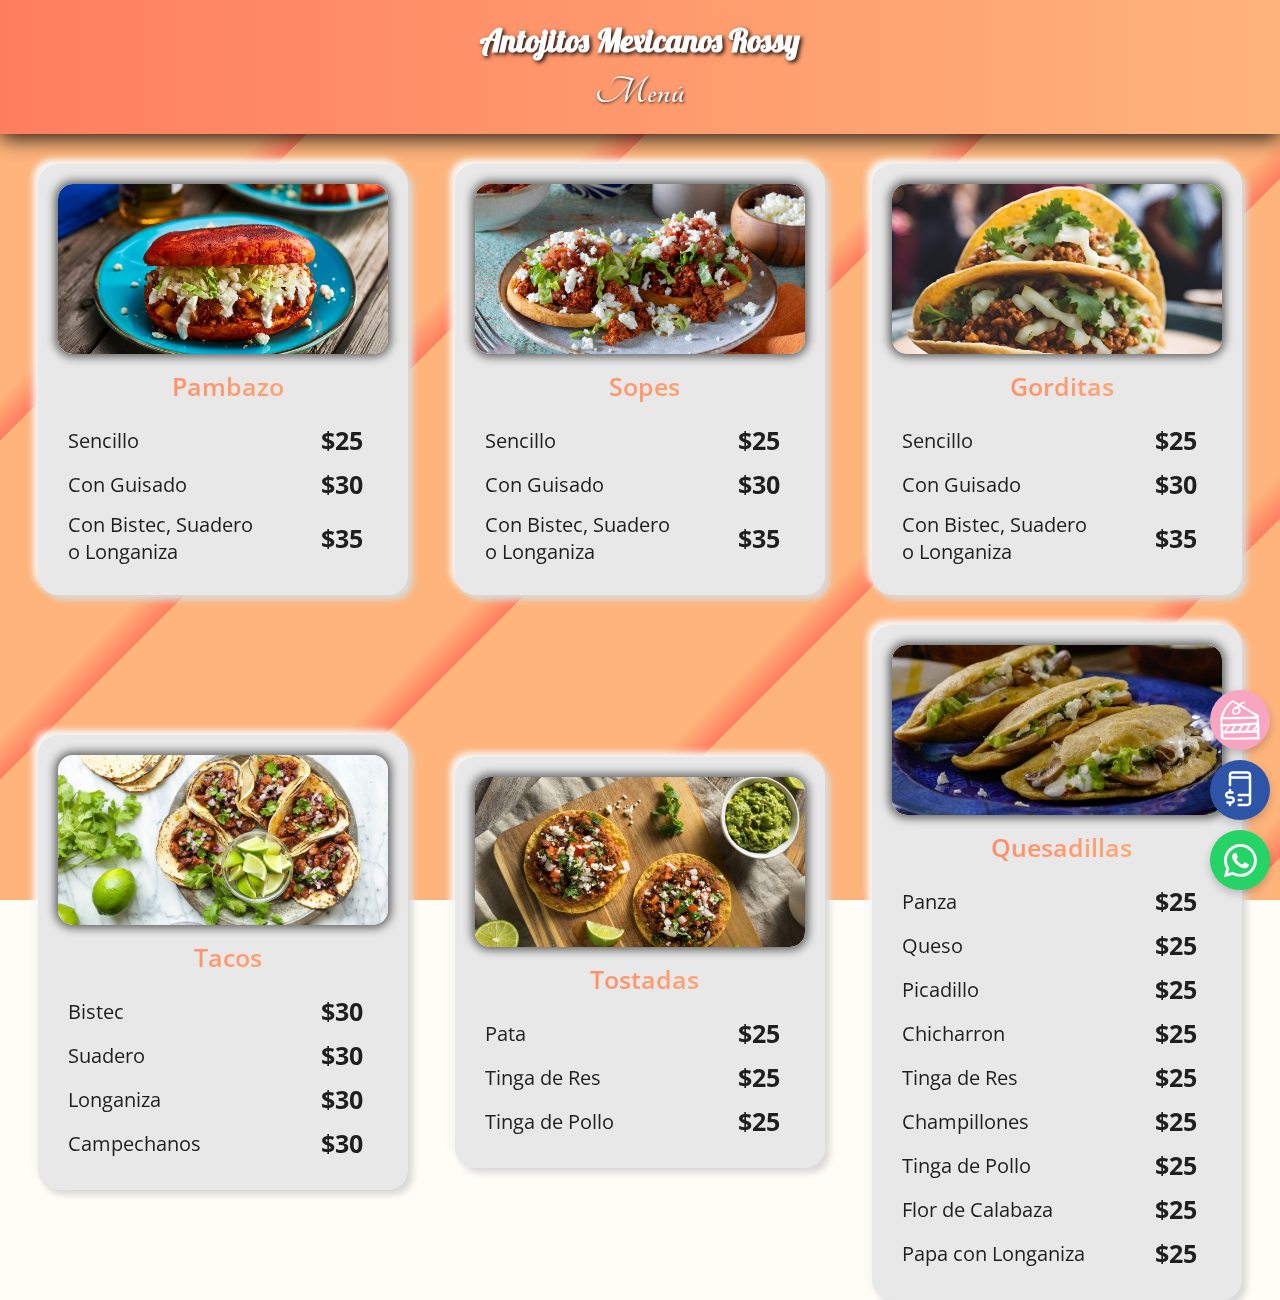
<file: index.html>
<!DOCTYPE html>
<html lang="en">
<head>
    <meta charset="UTF-8">
    <meta name="viewport" content="width=device-width, initial-scale=1.0">
    <title>Antojitos Mexicanos Rossy</title>
    <link rel="stylesheet" href="Menu/style.css">
    <link rel="stylesheet" href="https://cdn.jsdelivr.net/npm/bootstrap-icons@1.11.3/font/bootstrap-icons.min.css">
    <link rel="preconnect" href="https://fonts.googleapis.com">
    <link rel="preconnect" href="https://fonts.gstatic.com" crossorigin>
    <link href="https://fonts.googleapis.com/css2?family=Amatic+SC:wght@400;700&family=Dancing+Script:wght@400..700&family=Lobster&family=Tangerine&display=swap" rel="stylesheet">
    <link rel="preconnect" href="https://fonts.googleapis.com">
    <link rel="preconnect" href="https://fonts.gstatic.com" crossorigin>
    <link href="https://fonts.googleapis.com/css2?family=Nunito:ital,wght@0,200..1000;1,200..1000&family=Open+Sans:ital,wght@0,300..800;1,300..800&family=Roboto:ital,wght@0,100;0,300;0,400;0,500;0,700;0,900;1,100;1,300;1,400;1,500;1,700;1,900&display=swap" rel="stylesheet">
</head>
<body>
    <div class="container"></div>
    
    <div class="page-title">
        <h1>Antojitos Mexicanos Rossy</h1>
        <h2>Menú</h2>
    </div>

    <!-- Contenedor para las tarjetas -->
    <div class="card-container">
        <div class="card">
            <div class="card-image">
                <img src="Menu/Imagenes/pambazo.jpg" alt="Pambazo">
            </div>
            <h3 class="card-title">Pambazo</h3>
            <div class="card-body">
                <div class="item">
                    <p>Sencillo</p>
                    <span class="price">$25</span>
                </div>
                <div class="item">
                    <p>Con Guisado</p>
                    <span class="price">$30</span>
                </div>
                <div class="item">
                    <p>Con Bistec, Suadero<br>o Longaniza</p>
                    <span class="price">$35</span>
                </div>
            </div>
        </div>

        <div class="card">
            <div class="card-image">
                <img src="Menu/Imagenes/Sopes.jpg" alt="Sopes">
            </div>
            <h3 class="card-title">Sopes</h3>
            <div class="card-body">
                <div class="item">
                    <p>Sencillo</p>
                    <span class="price">$25</span>
                </div>
                <div class="item">
                    <p>Con Guisado</p>
                    <span class="price">$30</span>
                </div>
                <div class="item">
                    <p>Con Bistec, Suadero<br>o Longaniza</p>
                    <span class="price">$35</span>
                </div>
            </div>
        </div>

        <div class="card">
            <div class="card-image">
                <img src="Menu/Imagenes/Gorditas.jpg" alt="Gorditas">
            </div>
            <h3 class="card-title">Gorditas</h3>
            <div class="card-body">
                <div class="item">
                    <p>Sencillo</p>
                    <span class="price">$25</span>
                </div>
                <div class="item">
                    <p>Con Guisado</p>
                    <span class="price">$30</span>
                </div>
                <div class="item">
                    <p>Con Bistec, Suadero<br>o Longaniza</p>
                    <span class="price">$35</span>
                </div>
            </div>
        </div>

        <div class="card">
            <div class="card-image">
                <img src="Menu/Imagenes/Tacos.jpg" alt="Tacos">
            </div>
            <h3 class="card-title">Tacos</h3>
            <div class="card-body">
                <div class="item">
                    <p>Bistec</p>
                    <span class="price">$30</span>
                </div>
                <div class="item">
                    <p>Suadero</p>
                    <span class="price">$30</span>
                </div>
                <div class="item">
                    <p>Longaniza</p>
                    <span class="price">$30</span>
                </div>
                <div class="item">
                    <p>Campechanos</p>
                    <span class="price">$30</span>
                </div>
            </div>
        </div>

        <div class="card">
            <div class="card-image">
                <img src="Menu/Imagenes/Tostadas.jpg" alt="Tostadas">
            </div>
            <h3 class="card-title">Tostadas</h3>
            <div class="card-body">
                <div class="item">
                    <p>Pata</p>
                    <span class="price">$25</span>
                </div>
                <div class="item">
                    <p>Tinga de Res</p>
                    <span class="price">$25</span>
                </div>
                <div class="item">
                    <p>Tinga de Pollo</p>
                    <span class="price">$25</span>
                </div>
            </div>
        </div>

        <div class="card">
            <div class="card-image">
                <img src="Menu/Imagenes/Quesadillas.jpg" alt="Quesadillas">
            </div>
            <h3 class="card-title">Quesadillas</h3>
            <div class="card-body">
                <div class="item">
                    <p>Panza</p>
                    <span class="price">$25</span>
                </div>
                <div class="item">
                    <p>Queso</p>
                    <span class="price">$25</span>
                </div>
                <div class="item">
                    <p>Picadillo</p>
                    <span class="price">$25</span>
                </div>
                <div class="item">
                    <p>Chicharron</p>
                    <span class="price">$25</span>
                </div>
                <div class="item">
                    <p>Tinga de Res</p>
                    <span class="price">$25</span>
                </div>
                <div class="item">
                    <p>Champillones</p>
                    <span class="price">$25</span>
                </div>
                <div class="item">
                    <p>Tinga de Pollo</p>
                    <span class="price">$25</span>
                </div>
                <div class="item">
                    <p>Flor de Calabaza</p>
                    <span class="price">$25</span>
                </div>
                <div class="item">
                    <p>Papa con Longaniza</p>
                    <span class="price">$25</span>
                </div>
            </div>
        </div>
    </div>


    <a href="Transferencia/Transferencia.html" class="floating-btn-trans">
        <img src="Menu/Imagenes/Transfer.svg" alt="Ícono de Transferencia">
    </a>
    
    </a>
    <a href="https://wa.me/5610794249?text=Pedido%20a%20nombre%20de%3A%0APedido%3A%20" target="_blank" class="floating-btn-whats">
        <i class="bi bi-whatsapp"></i>
    </a>
    <a href="Postres/Postres.html" class="floating-btn-postres">
        <img src="Menu/Imagenes/cake.svg" alt="Postres" class="floating-btn-icon">
    </a>
    
</body>
</html>
</file>
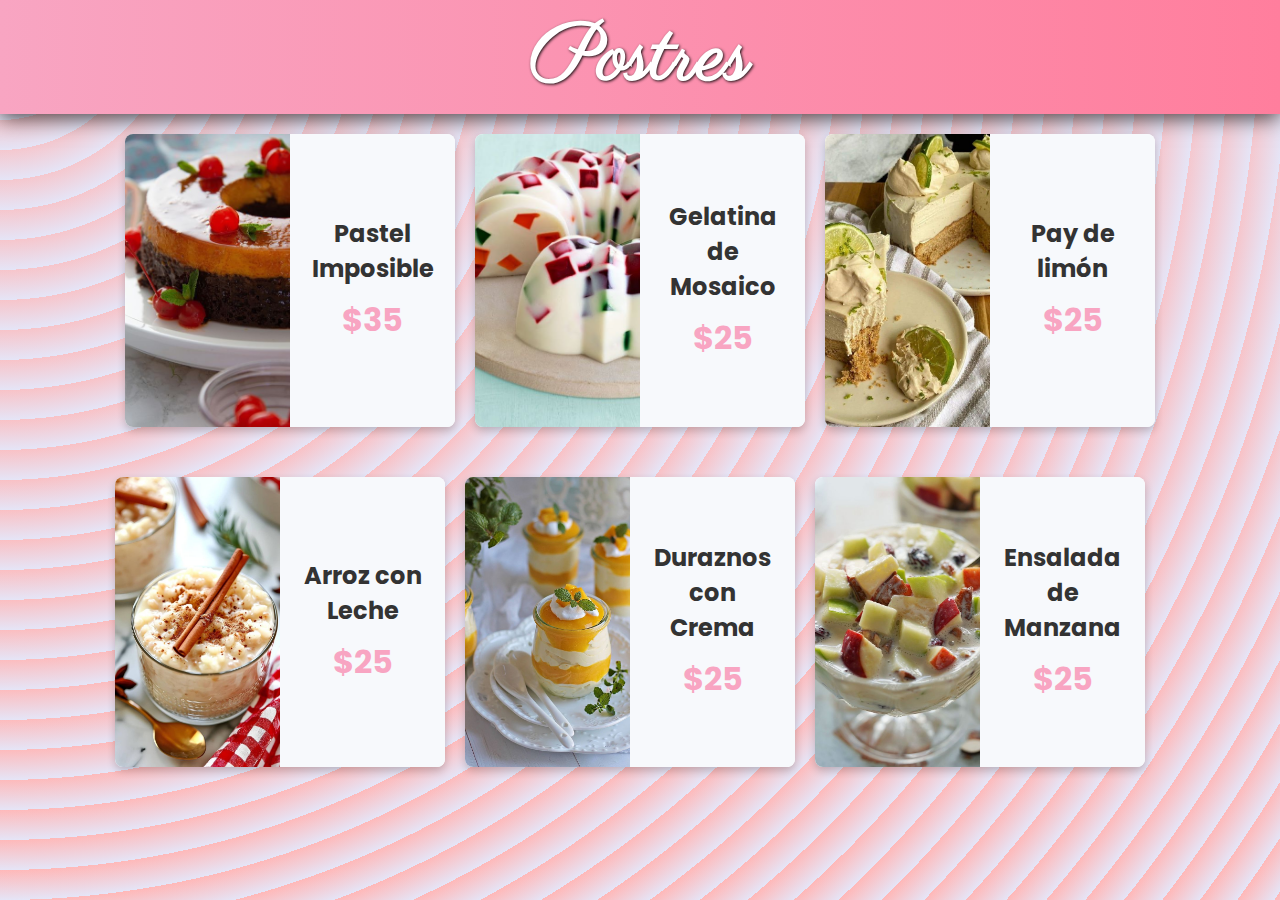
<file: Postres/Postres.html>
<!DOCTYPE html>
<html lang="en">
<head>
    <meta charset="UTF-8">
    <meta name="viewport" content="width=device-width, initial-scale=1.0">
    <title>Postres</title>
    <link rel="stylesheet" href="style.css">
    <link rel="stylesheet" href="https://cdn.jsdelivr.net/npm/bootstrap-icons@1.11.3/font/bootstrap-icons.min.css">
    <link rel="preconnect" href="https://fonts.googleapis.com">
<link rel="preconnect" href="https://fonts.gstatic.com" crossorigin>
<link href="https://fonts.googleapis.com/css2?family=Parisienne&family=Poppins:ital,wght@0,100;0,200;0,300;0,400;0,500;0,600;0,700;0,800;0,900;1,100;1,200;1,300;1,400;1,500;1,600;1,700;1,800;1,900&display=swap" rel="stylesheet">
<link href="https://fonts.googleapis.com/css2?family=Dancing+Script:wght@400..700&display=swap" rel="stylesheet">
<link href="https://fonts.googleapis.com/css2?family=Ms+Madi&display=swap" rel="stylesheet">
</head>
<body>
    <div class="container"></div>

    <div class="page-title">
        <h2>Postres</h2>
    </div>

    <div class="menu-container">
        <div class="card">
            <div class="img">
                <img src="../Menu/Imagenes/Pastel-imposible.jpg" alt="Pastel Imposible">
            </div>
            <div class="card-titulo">
                <p>Pastel Imposible</p>
                <span class="price">$35</span>
            </div>
        </div>

        <div class="card">
            <div class="img">
                <img src="../Menu/Imagenes/Gelatina.jpg" alt="Gelatina">
            </div>
            <div class="card-titulo">
                <p>Gelatina de Mosaico</p>
                <span class="price">$25</span>
            </div>
        </div>

        <div class="card">
            <div class="img">
                <img src="../Menu/Imagenes/Pay_de_limon.jpg" alt="pay de limon">
            </div>
            <div class="card-titulo">
                <p>Pay de limón</p>
                <span class="price">$25</span>
            </div>
        </div>

        <div class="card">
            <div class="img">
                <img src="../Menu/Imagenes/Arroz_con_Leche.jpg" alt="Arroz con Leche">
            </div>
            <div class="card-titulo">
                <p>Arroz con Leche</p>
                <span class="price">$25</span>
            </div>
        </div>

        <div class="card">
            <div class="img">
                <img src="../Menu/Imagenes/duraznos-con-crema.jpeg" alt="Duraznos con Crema">
            </div>
            <div class="card-titulo">
                <p>Duraznos con Crema</p>
                <span class="price">$25</span>
            </div>
        </div>

        <div class="card">
            <div class="img">
                <img src="../Menu/Imagenes/Ensalada_De_Manzana.jpg" alt="Ensalada de Ensalada de Manzana">
            </div>
            <div class="card-titulo">
                <p>Ensalada de Manzana</p>
                <span class="price">$25</span>
            </div>
        </div>
    <div>

    <a href="../index.html" class="floating-btn-back">
        <i class="bi bi-caret-left"></i>
        <p>Atras</p>
    </a>

</body>
</html>
</file>
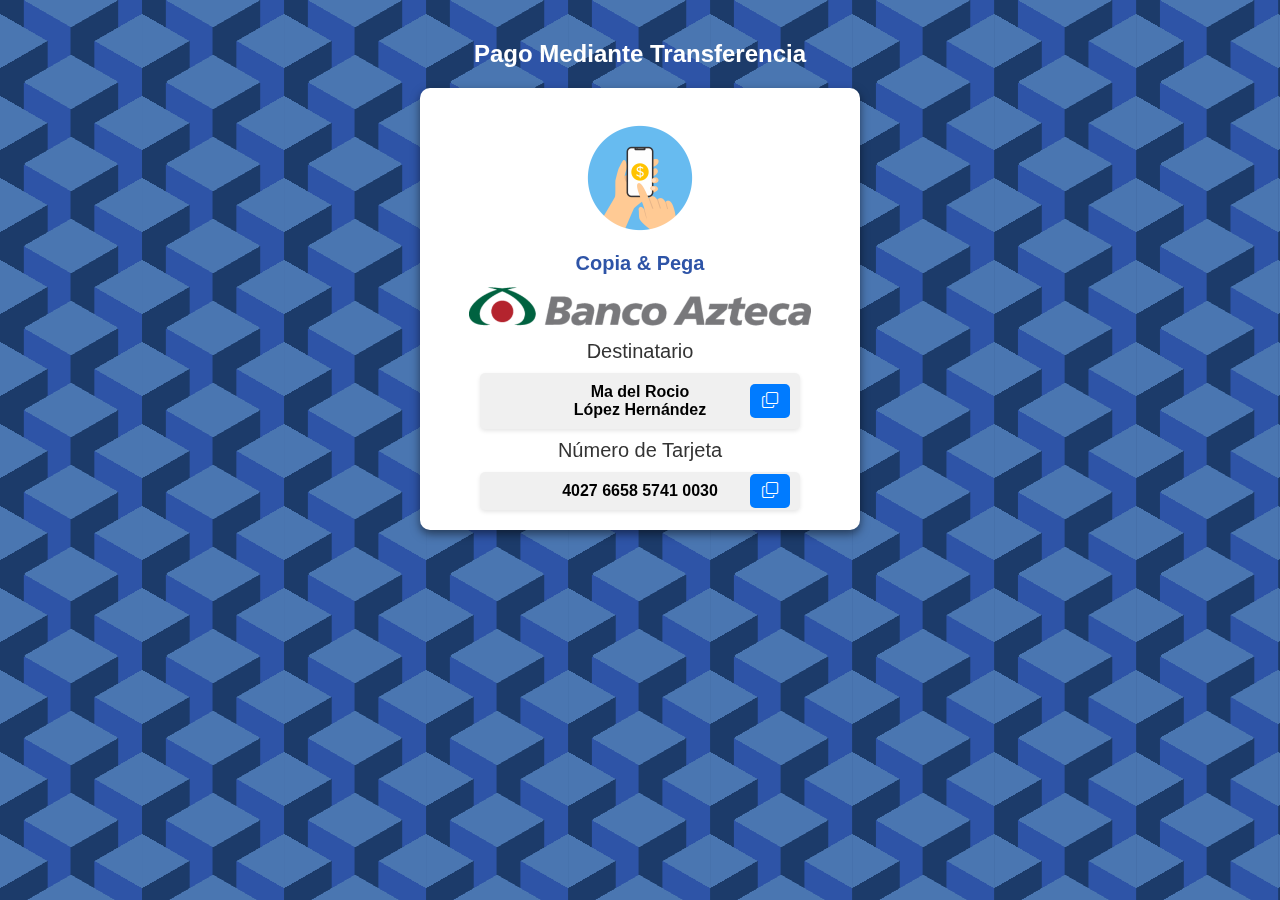
<file: Transferencia/Transferencia.html>
<!DOCTYPE html>
<html lang="en">
<head>
    <meta charset="UTF-8">
    <meta name="viewport" content="width=device-width, initial-scale=1.0">
    <title>Transferencia</title>
    <link rel="stylesheet" href="style.css"> 
    <link rel="stylesheet" href="https://cdn.jsdelivr.net/npm/bootstrap-icons@1.11.3/font/bootstrap-icons.min.css">
</head>
<body>
    <div class="container"></div>

    <h2>Pago Mediante Transferencia</h2>
    <div class="contenedor-card">
        <div class="contendor-img-trans">
            <img src="Imagenes/Transferencia.png" alt="Transferencia">
            <p>Copia & Pega</p>
        </div>
        <div class="contendor-img-azteca">
            <img src="Imagenes/Azteca.png" alt="Azteca">
        </div>
        <p>Destinatario</p>
        <div class="copy-container">
            <!-- 'data-copy' contiene el texto que se copiará -->
            <span id="nombre" data-copy="Ma del Rocio López Hernández">Ma del Rocio<br>López Hernández</span>
            <button class="copy-button" onclick="copyToClipboard('nombre')">
                <i class="bi bi-copy"></i>
            </button>
        </div>
        <p>Número de Tarjeta</p>
        <div class="copy-container">
            <!-- 'data-copy' contiene el número real que se copiará -->
            <span id="card-number" data-copy="4027665857410030">4027 6658 5741 0030</span>
            <button class="copy-button" onclick="copyToClipboard('card-number')">
                <i class="bi bi-copy"></i>
            </button>
        </div>
    </div>

    <a href="../index.html" class="floating-btn-back">
        <i class="bi bi-caret-left"></i>
        <p>Atras</p>
    </a>

    <script src="script.js"></script>
</body>

</html>
</file>
<file: Menu/style.css>
* {
    margin: 0;
    padding: 0; 
    font-family: 'open sans';
    
}
body {
    background:#fffdf6;
}

html, body {
    margin: 0; /* Elimina el margen predeterminado */
    padding: 0; /* Elimina el relleno predeterminado */
    height: 100%; /* Asegura que el body y html ocupen toda la altura */
}

.container {
    position: fixed; /* Fija el contenedor al fondo */
    top: 0;
    left: 0;
    width: 100%;
    height: 100%;
    background-image: repeating-linear-gradient(
        -45deg,
        #feb47b 0,
        transparent 30px,
        #ff7e5f 30px,
        transparent 60px,
        #feb47b 120px,
        transparent 240px
    );
    background-color: #feb47b;
    z-index: -1; /* Esto asegura que el fondo esté detrás de todo el contenido */
}


.card-container {
    display: flex;
    flex-wrap: wrap; /* Permite que las tarjetas se distribuyan en múltiples líneas */
    justify-content: space-between; /* Distribuye el espacio entre las tarjetas */
    gap: 30px; /* Espaciado entre las tarjetas */
    margin: 30px; /* Margen alrededor del contenedor */
}

.page-title {
    text-align: center; /* Centra el texto */
    padding: 20px; /* Espacio interno */
    background: linear-gradient(to right, #ff7e5f, #feb47b); /* Degradado de fondo */
    border-radius: 0; /* Bordes redondeados */
    box-shadow: 0 4px 20px rgba(0, 0, 0, 0.9); /* Sombra para dar profundidad */
    margin-bottom: 20px; /* Espacio debajo del título */
}

.page-title h1 {
    font-size: 2em; /* Tamaño de fuente grande para el título */
    color: white; /* Color del texto */
    text-shadow: 2px 2px 4px rgba(0, 0, 0, 0.9); /* Sombra de texto */
    margin: 0; /* Eliminar margen por defecto */
    font-family: 'Lobster';
}

.page-title h2 {
    font-size: 2.5em; /* Tamaño de fuente menor para el subtítulo */
    color: white; /* Color del texto */
    margin-top: 10px; /* Espacio encima del subtítulo */
    text-shadow: 1px 1px 3px rgba(0, 0, 0, 0.9); /* Sombra de texto */
    letter-spacing: 1px; /* Espaciado entre letras */
    font-family: 'Tangerine';
}


.card {
    padding: 20px;
    width: 330px;
    min-height: 370px;
    border-radius: 20px;
    background: #e8e8e8;
    box-shadow: 5px 5px 6px #dadada,
                -5px -5px 6px #f6f6f6;
    margin: auto;
    animation: fadeIn 1s ease-out forwards; /* Animación de fade-in */
}

@keyframes fadeIn {
    from {
        opacity: 0; /* Comienza invisible */
    }
    to {
        opacity: 1; /* Termina totalmente visible */
    }
}

.card-title {
    font-size: 25px;
    font-weight: 600;
    background: linear-gradient(to right, #ff7e5f, #feb47b); /* Degradado de fondo */
    -webkit-background-clip: text; /* Aplica el degradado solo al texto en WebKit */
    background-clip: text; /* Aplica el degradado solo al texto en otros navegadores */
    color: transparent; /* Hace el texto transparente para que solo se vea el degradado */
    margin: 15px 0 0 10px;
    text-align: center;
}

.card-image {
    height: 170px; /* Altura fija para la imagen */
    background-color: #c9c9c9;
    border-radius: 15px;
    box-shadow: inset 8px 8px 10px #c3c3c3,
                inset -8px -8px 10px #cfcfcf,
                0px 0px 10px 3px rgba(0, 0, 0, 0.6); /* Sombra añadida */
    overflow: hidden;
}

.card-image img {
    width: 100%;
    height: 100%; /* Fija la altura de la imagen a la altura del contenedor */
    object-fit: cover; /* Ajusta la imagen para cubrir el contenedor sin distorsionarse */
    border-radius: 15px; /* Bordes redondeados en la imagen */
}

.card-body {
    margin: 20px 0 10px 10px;
    color: rgb(31, 31, 31);
    font-size: 20px;
}

.card-body .item {
    display: flex;
    align-items: center;
    margin-bottom: 10px;
}

.card-body .item p {
    margin-right: 10px;
    flex: 1;
}

.price {
    margin-right: 25px;
    font-weight: bold;
    font-size: 25px;
}

.btn-plus:hover, .btn-minus:hover {
    background-color: #ccc;
}

span {
    margin: 0 10px;
    font-size: 16px;
}

.footer {
    float: right;
    margin: 28px 0 0 18px;
    font-size: 13px;
    color: #636363;
}

.by-name {
    font-weight: 700;
}

.add-to-cart {
    margin: auto;
    display: block;
    background-color: #2e54a7;
    color: white;
    border: none;
    border-radius: 5px;
    padding: 10px 15px;
    cursor: pointer;
    transition: background-color 0.3s;
}

.add-to-cart:hover {
    background-color: #1c3c7a;
}






/* Animación de entrada para los botones */
@keyframes slideIn {
    0% {
        opacity: 0;
        transform: translateY(20px);
    }
    100% {
        opacity: 1;
        transform: translateY(0);
    }
}

@keyframes bounceIn {
    0% {
        opacity: 0;
        transform: scale(0.5);
    }
    50% {
        opacity: 1;
        transform: scale(1.1);
    }
    100% {
        opacity: 1;
        transform: scale(1);
    }
}



/* Estilo para el botón de WhatsApp */
.floating-btn-whats {
    position: fixed;
    bottom: 10px;
    right: 10px;
    background-color: #25D366;
    color: white;
    border-radius: 50%;
    width: 60px;
    height: 60px;
    display: flex;
    justify-content: center;
    align-items: center;
    font-size: 33px;
    cursor: pointer;
    box-shadow: 0 4px 8px rgba(0, 0, 0, 0.2);
    animation: bounceIn 1s ease-out;
}


/* Estilo para el botón flotante de postres */
.floating-btn-postres  {
    position: fixed;
    bottom: 150px;
    right: 10px;
    background-color: #f8a5c2; /* Color pastel para postres */
    color: white;
    border-radius: 50%;
    width: 60px;
    height: 60px;
    display: flex;
    justify-content: center;
    align-items: center;
    font-size: 24px;
    cursor: pointer;
    box-shadow: 0 4px 8px rgba(0, 0, 0, 0.2);
    animation: slideIn 1s ease-out;
}

.floating-btn-postres img {
    width: 40px;  /* Ajusta el tamaño del icono */
    height: 40px; /* Ajusta el tamaño del icono */
    object-fit: contain; /* Asegura que el icono no se distorsione */
    filter: brightness(0) invert(1);  /* Esta combinación convierte el color a blanco */
}



.floating-btn-trans  {
    position: fixed;
    bottom: 80px;
    right: 10px;
    background-color: #2e54a7; /* Color pastel para postres */
    color: white;
    border-radius: 50%;
    width: 60px;
    height: 60px;
    display: flex;
    justify-content: center;
    align-items: center;
    font-size: 24px;
    cursor: pointer;
    box-shadow: 0 4px 8px rgba(0, 0, 0, 0.2);
    animation: slideIn 1s ease-out;
}
.floating-btn-trans img {
    width: 40px;  /* Ajusta el tamaño del icono */
    height: 40px; /* Ajusta el tamaño del icono */
    object-fit: contain; /* Asegura que el icono no se distorsione */
    filter: brightness(0) invert(1);  /* Esta combinación convierte el color a blanco */
}
</file>
<file: Postres/style.css>
/* Estilos generales */
* {
    margin: 0;
    padding: 0;
    box-sizing: border-box;
    font-family: 'Poppins', sans-serif;
}

html, body {
    margin: 0; /* Elimina el margen predeterminado */
    padding: 0; /* Elimina el relleno predeterminado */
    height: 100%; /* Asegura que el body y html ocupen toda la altura */
    overflow-x: hidden; /* Evita el desbordamiento horizontal */
}

.container {
    position: fixed; /* Fija el contenedor al fondo */
    top: 0;
    left: 0;
    width: 100%;
    height: 100%;
    background-color: #e5e5f7; /* Color de fondo */
    opacity: 1;
    z-index: -1; /* Asegura que el fondo quede detrás del contenido */
    background-image: 
        repeating-radial-gradient(
            circle at 0 0,
            transparent 0,
            #e5e5f7 30px
        ),
        repeating-linear-gradient(#ffb5b58a, #ffb8b8);

}


body {
    display: flex;
    flex-direction: column;
    align-items: center;
    background-color: #f4f4f9;
    font-family: Arial, sans-serif;
}

/* Título de la página */
.page-title {
    text-align: center;
    background: linear-gradient(to right, #f8a5c2, #ff7e9d);
    box-shadow: 0 4px 20px rgba(0, 0, 0, 0.7);
    margin-bottom: 20px;
    width: 100%;
}

.page-title h2 {
    font-size: 5em;
    color: white;
    margin-top: 5px;
    text-shadow: 1px 1px 3px rgba(0, 0, 0, 0.9);
    letter-spacing: 1px;
    font-family: 'parisienne';
}

/* Contenedor del menú de tarjetas */
.menu-container {
    display: flex;
    flex-wrap: wrap;
    gap: 20px;
    justify-content: center;
    width: 90%;
    max-width: 1200px;
}

/* Estilos de la tarjeta individual */
.card {
    display: flex;
    width: 100%;
    max-width: 330px;
    min-height: 290px;
    background-color: #fff;
    border-radius: 8px;
    box-shadow: 0 4px 8px rgba(0, 0, 0, 0.2);
    overflow: hidden;
    margin-bottom: 30px;
}

/* Imagen de la tarjeta */
.img {
    width: 50%;
    overflow: hidden;
}

.img img {
    width: 100%;
    height: 100%;
    object-fit: cover;
    display: block;
}

/* Contenedor del título y precio */
.card-titulo {
    width: 50%;
    display: flex;
    flex-direction: column;
    justify-content: center;
    align-items: center;
    padding: 20px;
    text-align: center;
    background-color: #f7f9fc;
}

.card-titulo p {
    font-size: 1.5em;
    font-weight: bold;
    margin-bottom: 10px;
    color: #333;
}

.price {
    font-size: 2em;
    color: #f8a5c2;
    font-family: 'Poppins', sans-serif;
    font-weight: 700;
}

/* Botón de regreso */
.floating-btn-back {
    position: fixed;
    bottom: -100px; /* Inicialmente fuera de la pantalla */
    right: 20px;
    background-color: #2e54a7;
    color: white;
    border: none;
    border-radius: 10px;
    padding: 10px 15px;
    display: flex;
    justify-content: center;
    align-items: center;
    text-align: center;
    box-shadow: 0 4px 8px rgba(0, 0, 0, 0.2);
    cursor: pointer;
    text-decoration: none;
    animation: slide-up 1s ease-out forwards, bounceRotate 3s ease-in-out 1s forwards; /* Animación para que suba y luego haga el rebote */
}

/* Estilo para el texto dentro del botón */
.floating-btn-back p {
    margin: auto;
    font-size: 15px;
    color: white;
}

/* Estilo para el ícono */
.floating-btn-back i {
    font-size: 20px;
    transition: transform 0.5s ease;
}

/* Keyframes para el movimiento de subida */
@keyframes slide-up {
    0% {
        bottom: -100px; /* Comienza fuera de la pantalla */
    }
    100% {
        bottom: 20px; /* Llega a su posición final */
    }
}

/* Keyframes para la animación de rebote y rotación */
@keyframes bounceRotate {
    0%, 100% {
        transform: translateY(0) rotate(0deg); /* Posición inicial */
    }
    20% {
        transform: translateY(-8px) rotate(-5deg); /* Rebote hacia arriba y leve rotación */
    }
    50% {
        transform: translateY(0) rotate(5deg); /* Vuelve hacia abajo con ligera rotación opuesta */
    }
    70% {
        transform: translateY(-4px) rotate(0deg); /* Rebote más leve */
    }
}
</file>
<file: Transferencia/style.css>
body {
    font-family: 'Arial', sans-serif; /* Fuente general */
    background-color: #f8f9fa; /* Color de fondo suave */
    margin: 0;
    padding: 20px;
}

.container {
    width: 100%;
    height: 100%;
    --s: 82px;
    
    /* Nuevos colores basados en #2e54a7 */
    --c1: #1c3b6a; /* Color más oscuro */
    --c2: #2e54a7; /* Color base */
    --c3: #4a76b1; /* Color más claro */

    --_g: var(--c3) 0 120deg, #0000 0;
    background: conic-gradient(from -60deg at 50% calc(100% / 3), var(--_g)),
        conic-gradient(from 120deg at 50% calc(200% / 3), var(--_g)),
        conic-gradient(
            from 60deg at calc(200% / 3),
            var(--c3) 60deg,
            var(--c2) 0 120deg,
            #0000 0
        ),
        conic-gradient(from 180deg at calc(100% / 3), var(--c1) 60deg, var(--_g)),
        linear-gradient(
            90deg,
            var(--c1) calc(100% / 6),
            var(--c2) 0 50%,
            var(--c1) 0 calc(500% / 6),
            var(--c2) 0
        );
    background-size: calc(1.732 * var(--s)) var(--s);
    
    position: fixed; /* Hace que el contenedor se quede fijo al fondo */
    top: 0;
    left: 0;
    z-index: -1; /* Asegura que el fondo quede detrás del contenido */
}

h2 {
    text-align: center; /* Centra el título */
    color: white; /* Color del título */
    margin-bottom: 20px; /* Espacio inferior */
}

.contenedor-card {
    background: white; /* Fondo blanco para la tarjeta */
    border-radius: 10px; /* Bordes redondeados */
    box-shadow: 0 4px 10px rgba(0, 0, 0, 0.5); /* Sombra sutil */
    padding: 20px; /* Espacio interno */
    max-width: 400px; /* Ancho máximo */
    margin: auto; /* Centra la tarjeta */
    text-align: center; /* Centra el texto dentro de la tarjeta */
}

.contendor-img-trans img {
    width: 120px; /* Ancho de las imágenes */
    height: auto; /* Mantiene la proporción de la imagen */
    margin: 10px; /* Espacio inferior de las imágenes */
}

.contendor-img-azteca {
    display: flex; /* Asegura que el contenido se alinee correctamente */
    justify-content: center; /* Centra horizontalmente */
    align-items: center; /* Centra verticalmente */
    margin: 10px;
}

.contendor-img-azteca img {
    max-width: 90%; /* La imagen no será más grande que su contenedor */
    height: auto; /* Mantiene la proporción de la imagen */
    display: block; /* Elimina espacios blancos alrededor de la imagen */
    margin: 0 auto; /* Centra la imagen */
}


.contendor-img-trans p {
    font-size: 20px; /* Tamaño del texto de transferencia */
    font-weight: bold; /* Negrita */
    color: #2e54a7; /* Color del texto */
    margin: 0; /* Elimina margen */
}

p {
    color: #333; /* Color gris oscuro para el texto */
    margin: 10px 0; /* Espacio superior e inferior */
    font-size: 20px;
}
.copy-container {
    position: relative; /* Para manejar la posición absoluta del botón */
    display: flex;
    align-items: center; /* Alinea verticalmente el contenido */
    justify-content: center; /* Centra el contenido (texto) */
    padding: 10px; /* Espaciado interno */
    background-color: #f0f0f0;
    border-radius: 5px;
    box-shadow: 0 2px 4px rgba(0, 0, 0, 0.1);
    max-width: 300px;
    margin: auto;
}

#nombre, #card-number {
    font-size: 16px;
    font-weight: bold;
    text-align: center; /* Asegura que el texto esté centrado */
    margin: 0 auto; /* Centra el texto */
}

.copy-button {
    position: absolute; /* Posiciona el botón independientemente */
    right: 10px; /* Lo ajusta al borde derecho del contenedor */
    top: 50%; /* Centra verticalmente el botón */
    transform: translateY(-50%); /* Ajusta la posición vertical precisa */
    background-color: #007bff;
    border: none;
    border-radius: 5px;
    color: white;
    padding: 8px 12px;
    cursor: pointer;
    transition: background-color 0.3s;
    flex-shrink: 0; /* Evita que el botón cambie de tamaño */
}

.copy-button i {
    font-size: 16px;
}

/* Media query para pantallas pequeñas */
@media (max-width: 400px) {
    .copy-container {
        flex-direction: column; /* Apila texto y botón verticalmente */
        align-items: center; /* Centra ambos elementos */
        padding: 15px; /* Ajusta el espaciado */
    }

    #nombre, #card-number {
        margin-bottom: 10px; /* Añade espacio entre el texto y el botón */
    }

    .copy-button {
        position: relative; /* Cambia a posición relativa para adaptarse */
        top: 0;
        right: 0;
        transform: none; /* Elimina transformaciones para un diseño limpio */
        width: 15%; /* Ocupa el ancho completo en pantallas pequeñas */
        text-align: center; /* Centra el texto dentro del botón */
    }
}



/* Botón de regreso */
.floating-btn-back {
    position: fixed;
    bottom: -100px; /* Inicialmente fuera de la pantalla */
    right: 20px;
    background-color: #2e54a7;
    color: white;
    border: none;
    border-radius: 10px;
    padding: 10px 15px;
    display: flex;
    justify-content: center;
    align-items: center;
    text-align: center;
    box-shadow: 0 4px 8px rgba(0, 0, 0, 0.2);
    cursor: pointer;
    text-decoration: none;
    animation: slide-up 1s ease-out forwards, bounceRotate 3s ease-in-out 1s forwards; /* Animación para que suba y luego haga el rebote */
}

/* Estilo para el texto dentro del botón */
.floating-btn-back p {
    margin: auto;
    font-size: 15px;
    color: white;
}

/* Estilo para el ícono */
.floating-btn-back i {
    font-size: 20px;
    transition: transform 0.5s ease;
}

/* Keyframes para el movimiento de subida */
@keyframes slide-up {
    0% {
        bottom: -100px; /* Comienza fuera de la pantalla */
    }
    100% {
        bottom: 20px; /* Llega a su posición final */
    }
}

/* Keyframes para la animación de rebote y rotación */
@keyframes bounceRotate {
    0%, 100% {
        transform: translateY(0) rotate(0deg); /* Posición inicial */
    }
    20% {
        transform: translateY(-8px) rotate(-5deg); /* Rebote hacia arriba y leve rotación */
    }
    50% {
        transform: translateY(0) rotate(5deg); /* Vuelve hacia abajo con ligera rotación opuesta */
    }
    70% {
        transform: translateY(-4px) rotate(0deg); /* Rebote más leve */
    }
}
</file>
